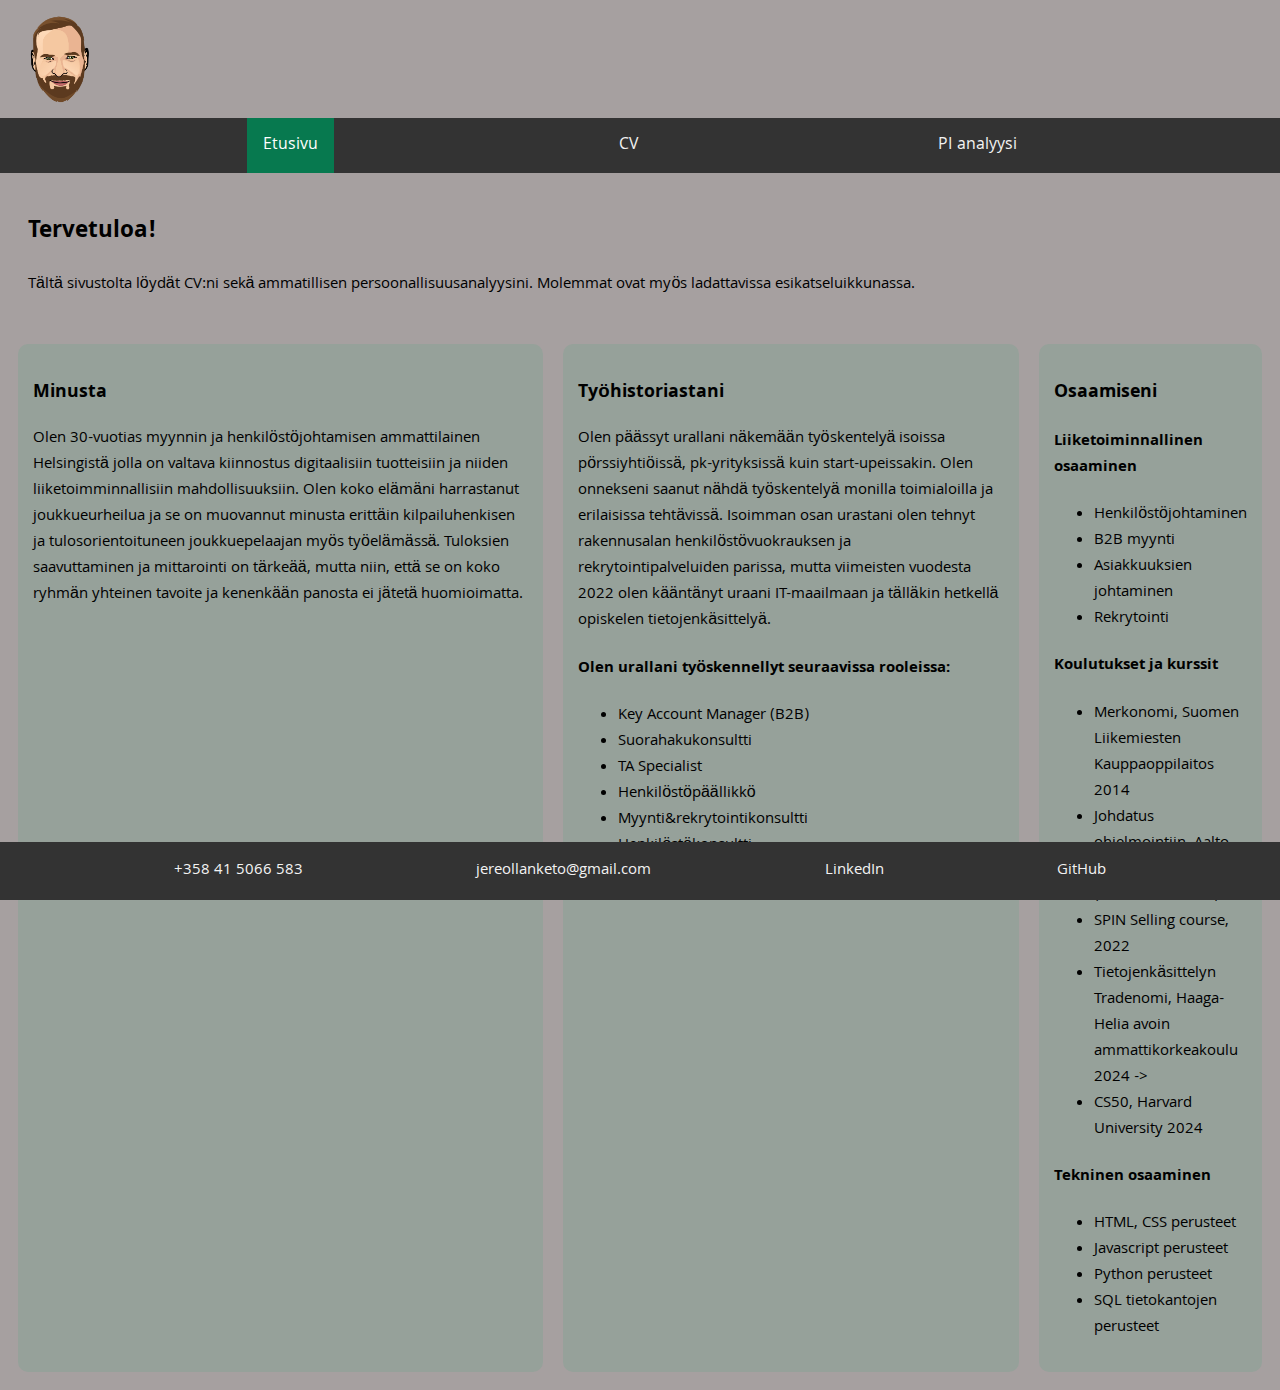
<file: index.html>
<!DOCTYPE html>
<html lang="en">
  <head>
    <meta charset="UTF-8" />
    <meta name="viewport" content="width=device-width, initial-scale=1.0" />
    <title>Jere Ollanketo</title>
    <link rel="icon" href="images/Jere.png">
    <link rel="stylesheet" href="styles.css">
    <link rel="preconnect" href="https://fonts.googleapis.com">
<link rel="preconnect" href="https://fonts.gstatic.com" crossorigin>
<link href="https://fonts.googleapis.com/css2?family=Khula:wght@300;400;600;700;800&display=swap" rel="stylesheet">
  </head>

  <body>
    
    <a href="index.html"><img class="cartoon-image" src="images/Jere.png" alt="cartoon image of jere"/></a>
   
    <div class="topnav" id="topnav">
      <a class="active" href="index.html">Etusivu</a>
      <a href="career.html">CV</a>
      <a href="pi-analysis.html">PI analyysi</a>
    </div>

    <div class="header">  
    <div class="intro">
      <h2>Tervetuloa!</h2>
      <p>Tältä sivustolta löydät CV:ni sekä ammatillisen persoonallisuusanalyysini. Molemmat ovat myös ladattavissa esikatseluikkunassa. 
         </p>
   </div>
    </div>

    <div class="content">
      <div class="person"><h3>Minusta</h3><p>Olen 30-vuotias myynnin ja henkilöstöjohtamisen ammattilainen Helsingistä jolla on valtava kiinnostus digitaalisiin tuotteisiin ja niiden liiketoimminnallisiin mahdollisuuksiin. 
        Olen koko elämäni harrastanut joukkueurheilua ja se on muovannut minusta erittäin kilpailuhenkisen ja tulosorientoituneen joukkuepelaajan myös työelämässä. Tuloksien saavuttaminen ja mittarointi on tärkeää, mutta niin, että se on koko ryhmän yhteinen tavoite ja kenenkään panosta ei jätetä huomioimatta.
        </p></div>
      <div class="history">
        <h3>Työhistoriastani</h3>
        <p>Olen päässyt urallani näkemään työskentelyä isoissa pörssiyhtiöissä, pk-yrityksissä kuin start-upeissakin. Olen onnekseni saanut nähdä työskentelyä monilla toimialoilla ja erilaisissa tehtävissä. Isoimman osan urastani olen tehnyt rakennusalan henkilöstövuokrauksen ja rekrytointipalveluiden parissa, mutta viimeisten vuodesta 2022 olen kääntänyt uraani IT-maailmaan ja tälläkin hetkellä opiskelen tietojenkäsittelyä.</p>
        <h4>Olen urallani työskennellyt seuraavissa rooleissa:</h4>
        <ul>
          <li>Key Account Manager (B2B)</li>
          <li>Suorahakukonsultti</li>
          <li>TA Specialist</li>
          <li>Henkilöstöpäällikkö</li>
          <li>Myynti&rekrytointikonsultti</li>
          <li>Henkilöstökonsultti</li>
        </ul>
      </div>
      
    <div class="skills">
      <h3> Osaamiseni</h3>
      <h4> Liiketoiminnallinen osaaminen </h4>
      <ul>
        <li>Henkilöstöjohtaminen</li>
        <li>B2B myynti</li>
        <li>Asiakkuuksien johtaminen</li>
        <li>Rekrytointi</li>
      </ul>

      <h4>Koulutukset ja kurssit</h4>
      <ul>
        <li>Merkonomi, Suomen Liikemiesten Kauppaoppilaitos 2014</li>
        <li>Johdatus ohjelmointiin, Aalto Yliopisto 2022 (FiTech101 kurssi) </li>
        <li>SPIN Selling course, 2022</li>
        <li>Tietojenkäsittelyn Tradenomi, Haaga-Helia avoin ammattikorkeakoulu 2024 -> </li>
        <li> CS50, Harvard University 2024</li>
      </ul>
      
      <h4>Tekninen osaaminen</h4>
      <ul>
        <li>HTML, CSS perusteet</li>
        <li>Javascript perusteet</li>
        <li>Python perusteet</li>
        <li>SQL tietokantojen perusteet</li>
      </ul>
    </div>



    </div>

    <footer>
        <div class="footer-div">
        <p class="footer-p"> +358 41 5066 583</p>
        <p class="footer-p"> jereollanketo@gmail.com</p>
        <p class="footer-p"> <a href="https://www.linkedin.com/in/jereollanketo/">LinkedIn</a></p>
        <p class="footer-p"> <a href="https://github.com/jerekoodaa">GitHub</a></p>
      </div>
    </footer>

</html>
</file>
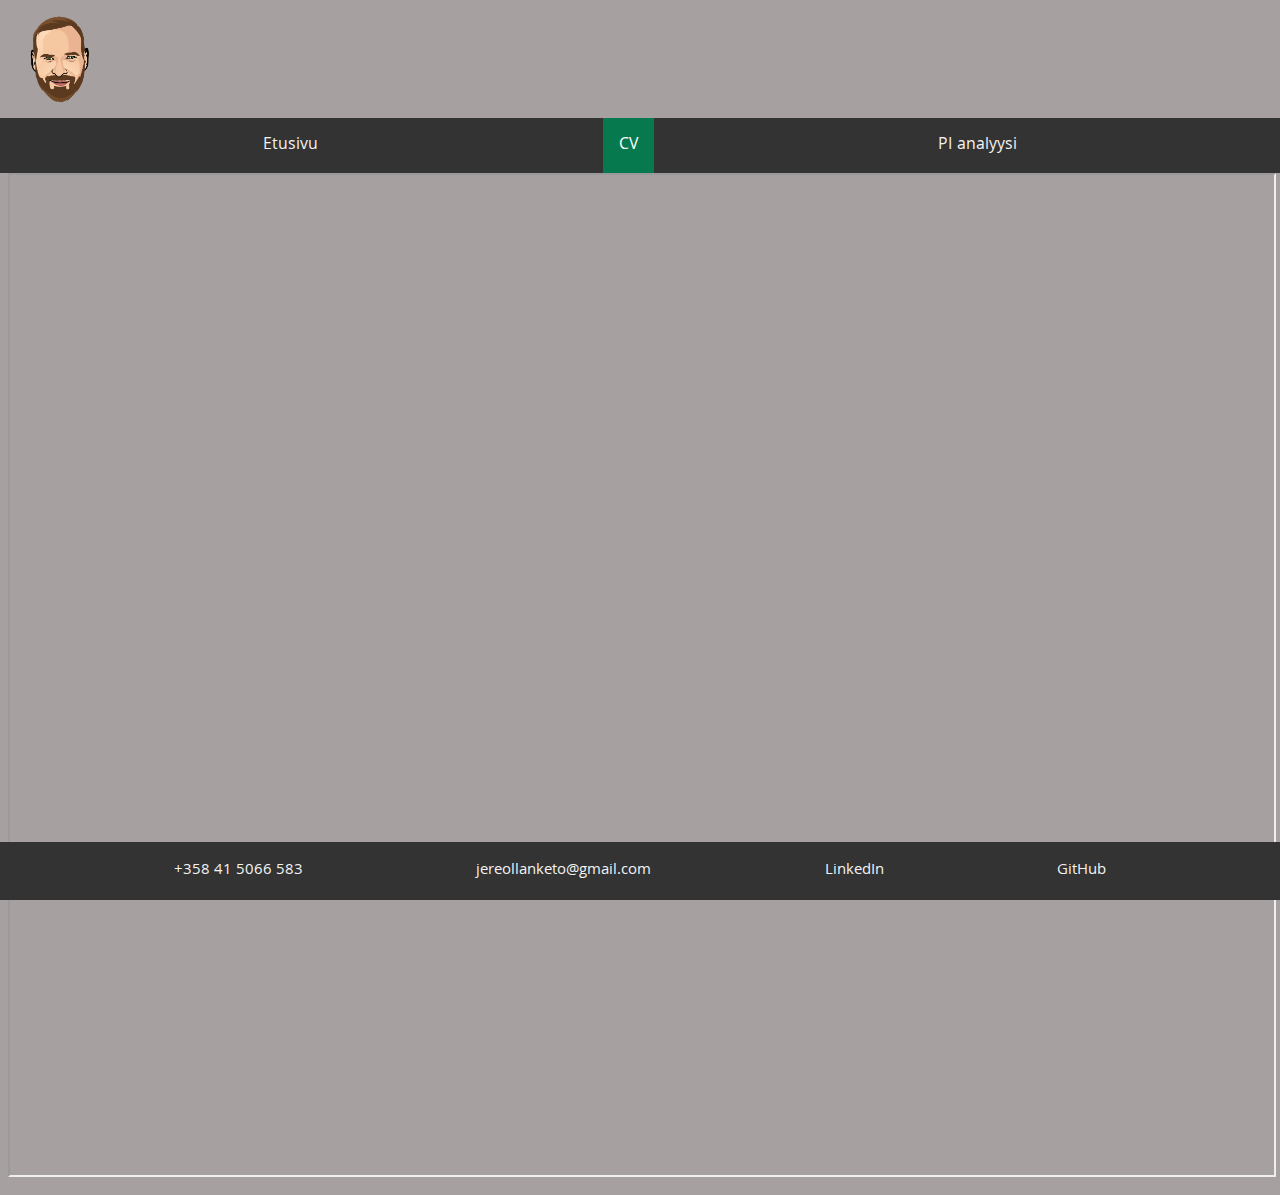
<file: career.html>
<!DOCTYPE html>
<html lang="en">
  <head>
    <meta charset="UTF-8" />
    <meta name="viewport" content="width=device-width, initial-scale=1.0" />
    <title>Jere Ollanketo</title>
    <link rel="icon" href="images/Jere.png" />
    <link rel="stylesheet" href="styles.css" />
    <link rel="preconnect" href="https://fonts.googleapis.com">
    <link rel="preconnect" href="https://fonts.gstatic.com" crossorigin>
    <link href="https://fonts.googleapis.com/css2?family=Khula:wght@300;400;600;700;800&display=swap" rel="stylesheet">
  </head>
  <body>
    <a href="index.html"
      ><img
        class="cartoon-image"
        src="images/Jere.png"
        alt="cartoon image of jere"
    /></a>
    <div class="topnav" id="topnav">
      <a href="index.html">Etusivu</a>
      <a class="active" href="career.html">CV</a>
      <a href="pi-analysis.html">PI analyysi</a>
     
    </div>
    <iframe
      src="files/CV Jere Ollanketo.pdf"
      height="500px"
      width="100%"
    ></iframe>
  </body>
  <footer>
    <div class="footer-div">
      <p class="footer-p">+358 41 5066 583</p>
      <p class="footer-p">jereollanketo@gmail.com</p>
      <p class="footer-p">
        <a href="https://www.linkedin.com/in/jereollanketo/">LinkedIn</a>
      </p>
      <p class="footer-p"><a href="https://github.com/jerekoodaa">GitHub</a></p>
    </div>
  </footer>
</html>
</file>
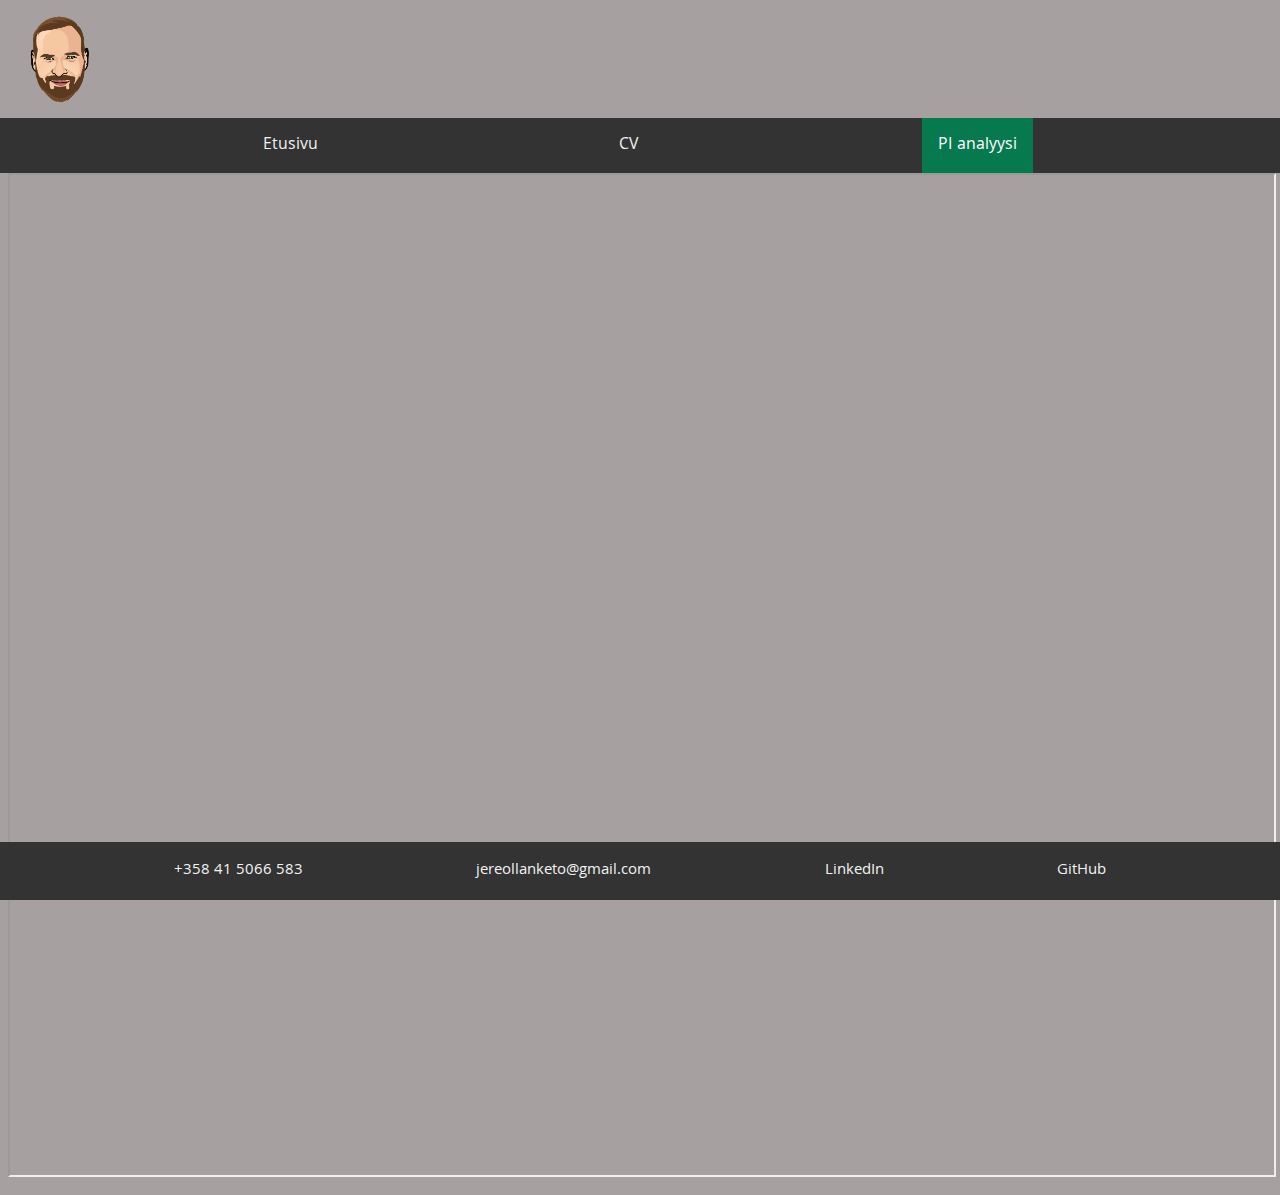
<file: pi-analysis.html>
<!DOCTYPE html>
<html lang="en">
  <head>
    <meta charset="UTF-8" />
    <meta name="viewport" content="width=device-width, initial-scale=1.0" />
    <title>Jere Ollanketo</title>
    <link rel="icon" href="images/Jere.png" />
    <link rel="stylesheet" href="styles.css" />
    <link rel="preconnect" href="https://fonts.googleapis.com">
<link rel="preconnect" href="https://fonts.gstatic.com" crossorigin>
<link href="https://fonts.googleapis.com/css2?family=Khula:wght@300;400;600;700;800&display=swap" rel="stylesheet">
  </head>
  <body>
    <a href="index.html"
      ><img
        class="cartoon-image"
        src="images/Jere.png"
        alt="cartoon image of jere"
    /></a>
    <div class="topnav" id="topnav">
      <a href="index.html">Etusivu</a>
      <a href="career.html">CV</a>
      <a class="active" href="pi-analysis.html">PI analyysi</a>
    </div>
    <iframe
      src="files/Ollanketo, Jere - Behavioral Report (1).pdf"
      height="500px"
      width="100%"
    ></iframe>
  </body>
  <footer>
    <div class="footer-div">
      <p class="footer-p">+358 41 5066 583</p>
      <p class="footer-p">jereollanketo@gmail.com</p>
      <p class="footer-p">
        <a href="https://www.linkedin.com/in/jereollanketo/">LinkedIn</a>
      </p>
      <p class="footer-p"><a href="https://github.com/jerekoodaa">GitHub</a></p>
    </div>
  </footer>
</html>
</file>
<file: styles.css>
.cartoon-image {
   height: 100px;
   width: auto;
}

body {
    background-color: rgba(40, 25, 25, 0.411);
    font-family: "Khula", sans-serif;
    font-weight: 400;
    font-style: normal;
  


}


.topnav {
    background-color: #333;
    color: azure;
    overflow: hidden;
    margin-left: -10px;
    margin-right: -10px;
    display: flex;
    flex-direction: row;
    justify-content: space-evenly;

   
}
  
 
.topnav a {
    float: left;
    color: #f2f2f2;
    text-align: left;
    padding: 14px 16px;
    margin: auto 20px auto 20px;
    text-decoration: none;
    font-size: 17px;

  }
  
 
.topnav a:hover {
    background-color: #04aa6d40;;
    color: white;
  }
  
.topnav a.active {
    background-color: #07794f;
    color: white;
  }


.footer-div {
    
    position: fixed;
    margin-top: 50px;
    left: 0;
    bottom: 0;
    width: 100%;
    display: flex;
    flex-direction: row;
    justify-content: space-evenly;
    background-color: #333;
    color: #f2f2f2;
}

.footer-div a {
    color: #f2f2f2;
    text-decoration: none;
}

.footer-div a:hover {
    text-decoration:underline;
}
.intro {

    border-radius: 10px;
    padding: 10px;
    margin: 10px;
    

}   

iframe {
  height: 1000px;
}

.content {
display: flex;
flex-direction: row;
justify-content: space-evenly;
align-items: stretch;
}

@media (max-width: 800px) {
  .content {
    flex-direction: column;
  }
.footer-div {
    flex-wrap: wrap;
  }

}


.person {
  margin: 10px;
  background: rgb(150, 161, 154);
  border-radius: 10px;
  padding: 15px;
  max-width: 600px;
}


.history {
  margin: 10px;
  background: rgb(150, 161, 154);
  border-radius: 10px;
  padding: 15px;
  max-width: 600px;
}

.skills {
  margin: 10px;
  background: rgb(150, 161, 154);
  border-radius: 10px;
  padding: 15px;
  max-width: 600px;
  

}
</file>
